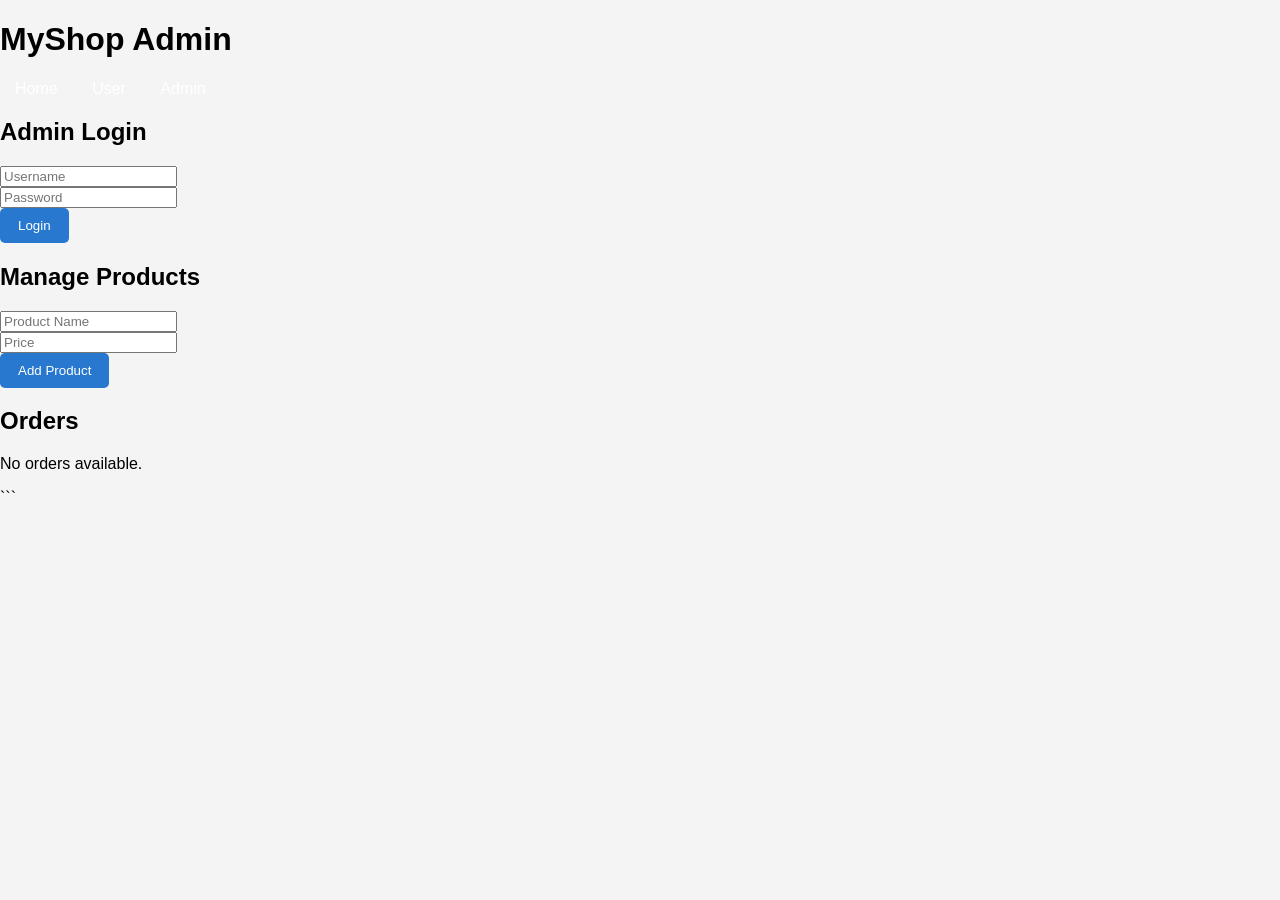
<file: admin.html>
<!DOCTYPE html>
<html>
<head>
    <title>Admin Module</title>
    <link rel="stylesheet" href="style.css">
</head>
<body>
    <h1>MyShop Admin</h1>
    <nav>
        <a href="index.html">Home</a>
        <a href="user.html">User</a>
        <a href="admin.html">Admin</a>
    </nav>

    <h2>Admin Login</h2>
    <form>
        <input type="text" placeholder="Username" required><br>
        <input type="password" placeholder="Password" required><br>
        <button type="submit">Login</button>
    </form>

    <h2>Manage Products</h2>
    <form>
        <input type="text" placeholder="Product Name" required><br>
        <input type="number" placeholder="Price" required><br>
        <button type="submit">Add Product</button>
    </form>

    <h2>Orders</h2>
    <p>No orders available.</p>
</body>
</html>
```
</file>
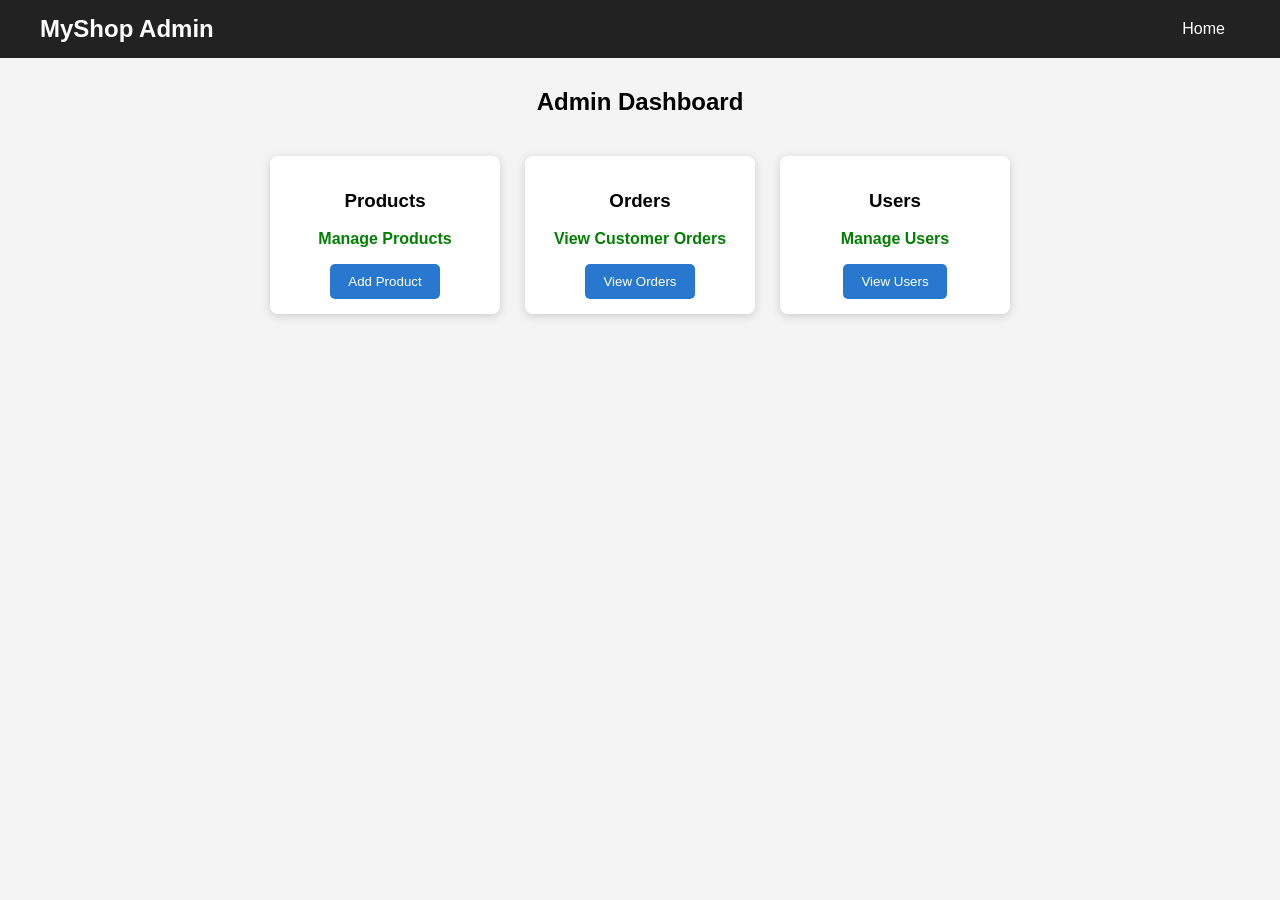
<file: user.html>
<!DOCTYPE html>
<html>
<head>
    <title>Admin Page</title>
    <link rel="stylesheet" href="style.css">
</head>
<body>

<header>
    <h2>MyShop Admin</h2>
    <nav><a href="index.html">Home</a></nav>
</header>

<h2 class="title">Admin Dashboard</h2>

<div class="products">
    <div class="card">
        <h3>Products</h3>
        <p>Manage Products</p>
        <button>Add Product</button>
    </div>

    <div class="card">
        <h3>Orders</h3>
        <p>View Customer Orders</p>
        <button>View Orders</button>
    </div>

    <div class="card">
        <h3>Users</h3>
        <p>Manage Users</p>
        <button>View Users</button>
    </div>
</div>

</body>
</html>
</file>
<file: style.css>
body {
    margin: 0;
    font-family: Arial, sans-serif;
    background: #f4f4f4;
}

header {
    background: #222;
    color: white;
    padding: 15px 40px;
    display: flex;
    justify-content: space-between;
    align-items: center;
}

header h2 {
    margin: 0;
}

nav a {
    color: white;
    text-decoration: none;
    margin: 15px;
}

.banner {
    background: #dce8f5;
    text-align: center;
    padding: 40px 20px;
}

.banner h1 {
    font-size: 35px;
}

.btn, button {
    background: #2878d0;
    color: white;
    padding: 10px 18px;
    border: none;
    text-decoration: none;
    border-radius: 5px;
    cursor: pointer;
}

.title {
    text-align: center;
    margin-top: 30px;
}

.products {
    display: flex;
    justify-content: center;
    gap: 25px;
    padding: 20px;
}

.card {
    background: white;
    width: 200px;
    padding: 15px;
    text-align: center;
    border-radius: 8px;
    box-shadow: 0 2px 8px #ccc;
}

.card img {
    width: 100%;
    height: 150px;
    object-fit: cover;
}

.card p {
    color: green;
    font-weight: bold;
}

footer {
    background: #222;
    color: white;
    text-align: center;
    padding: 15px;
    margin-top: 30px;
}
</file>
